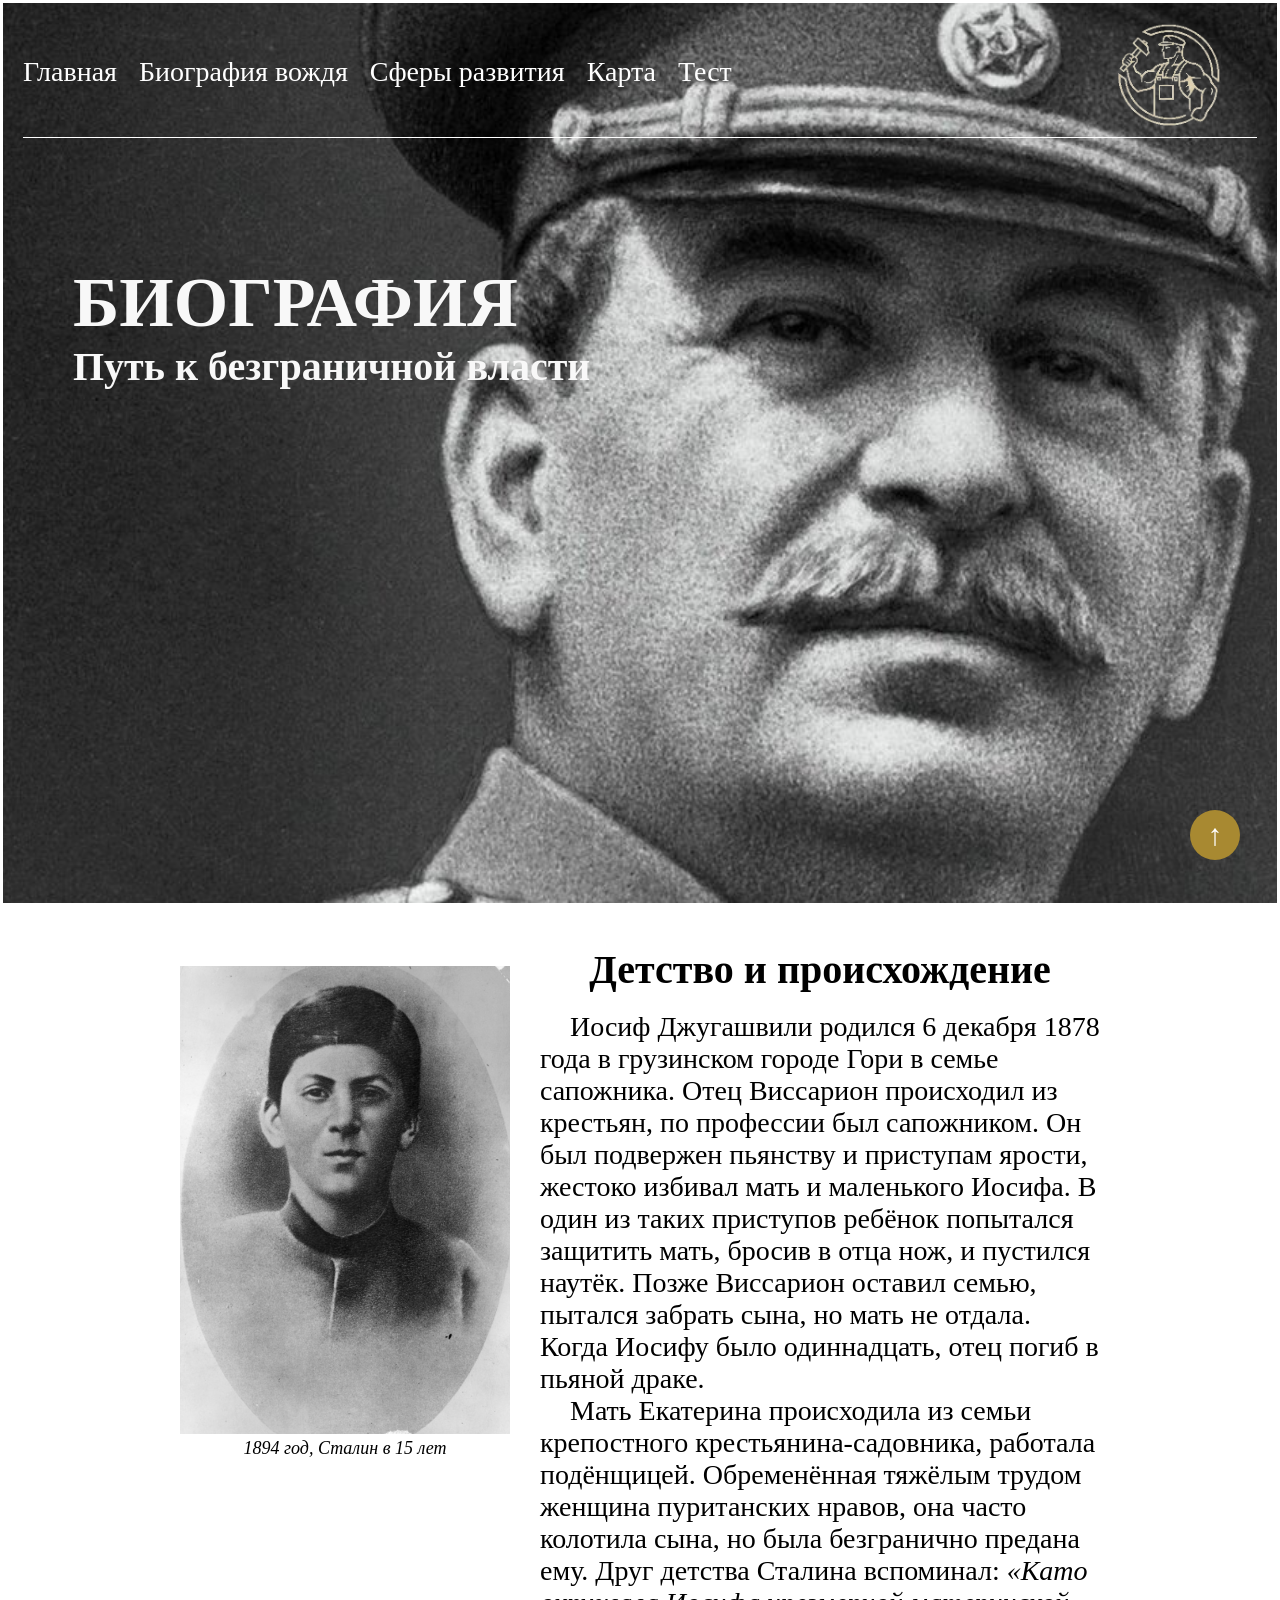
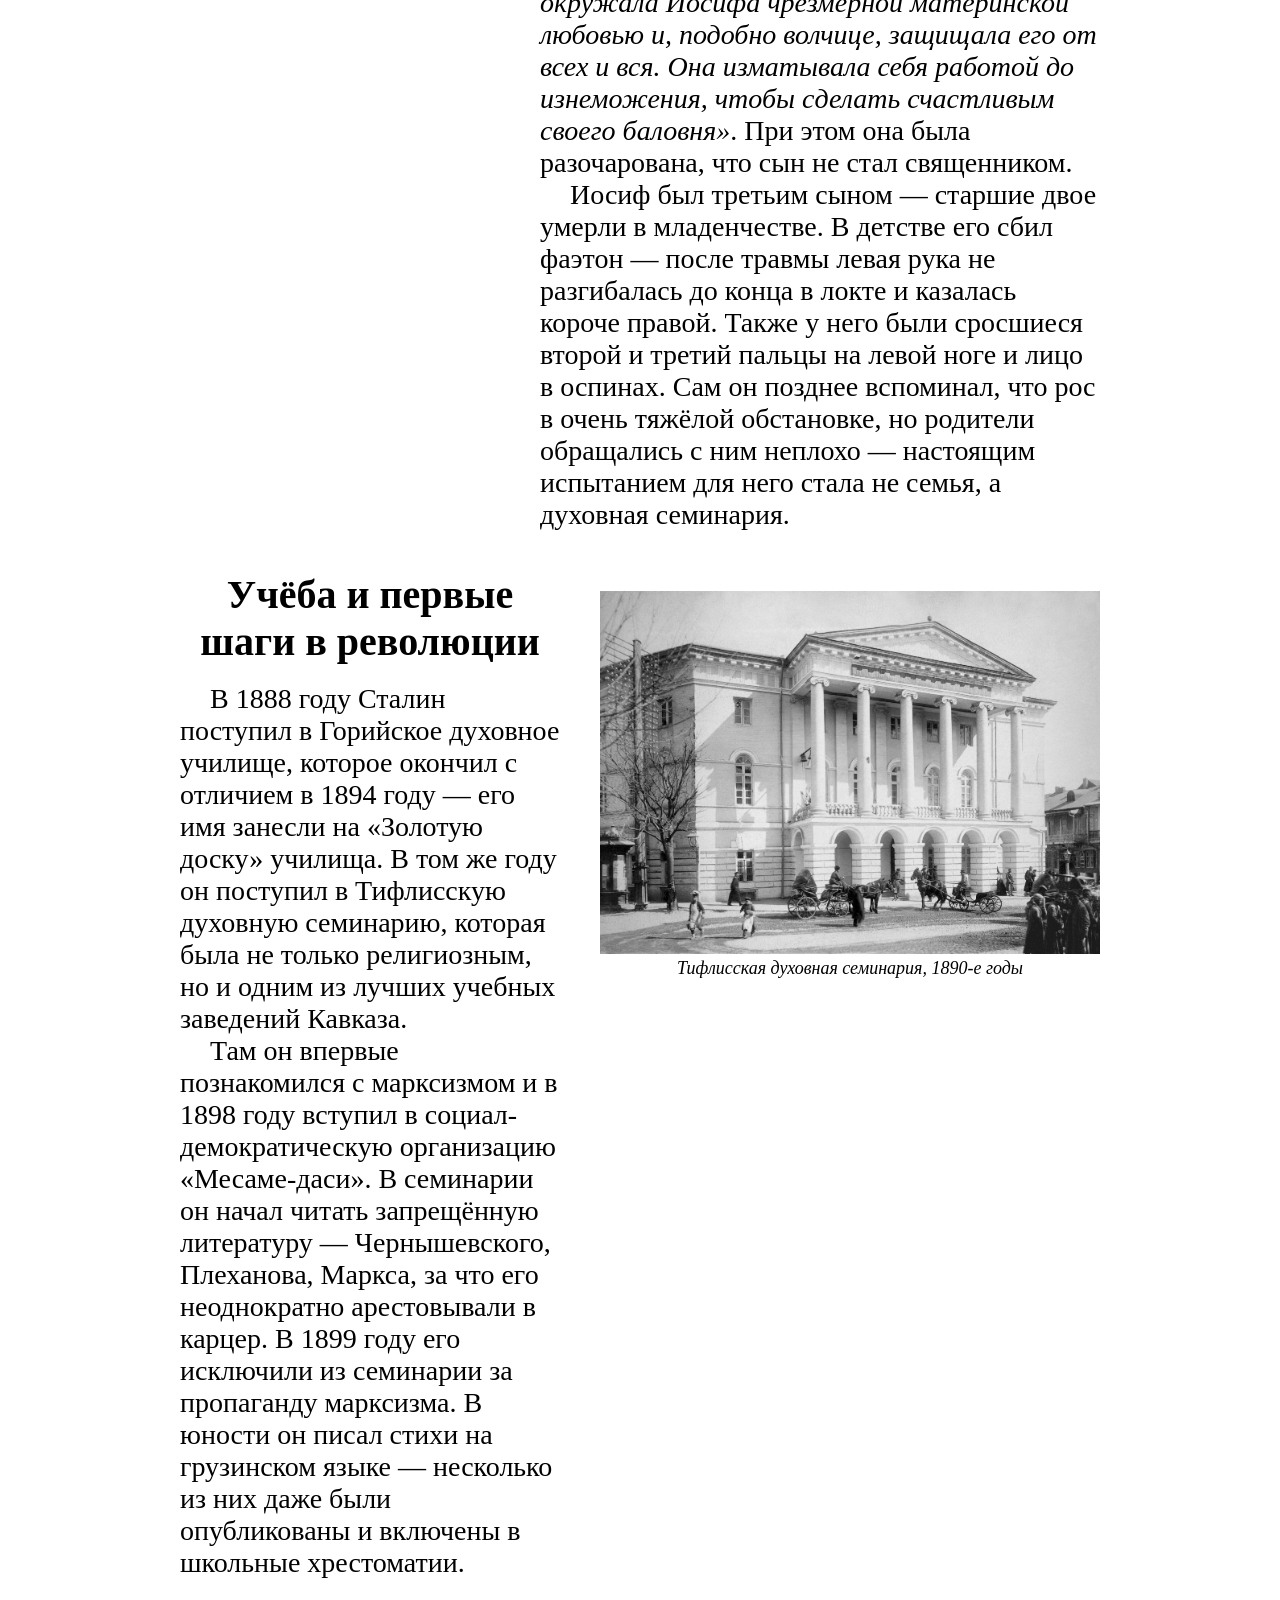
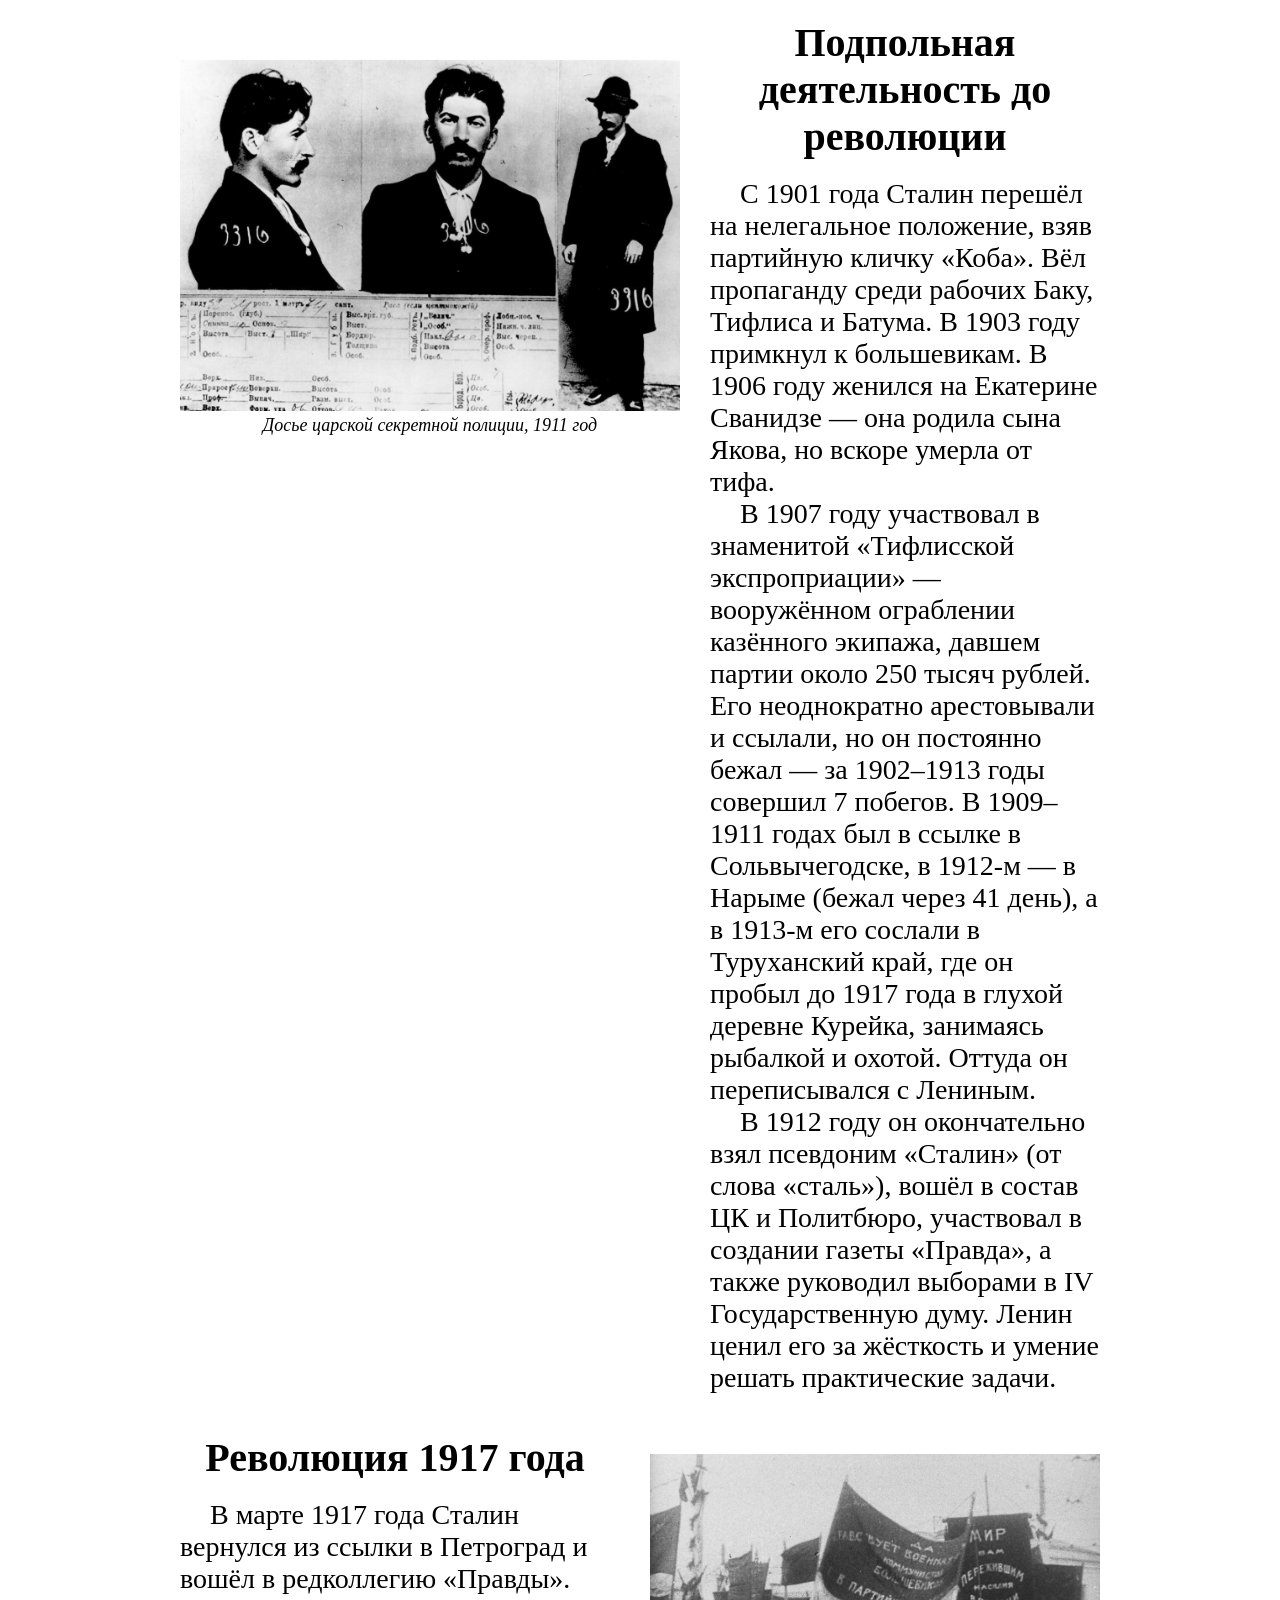
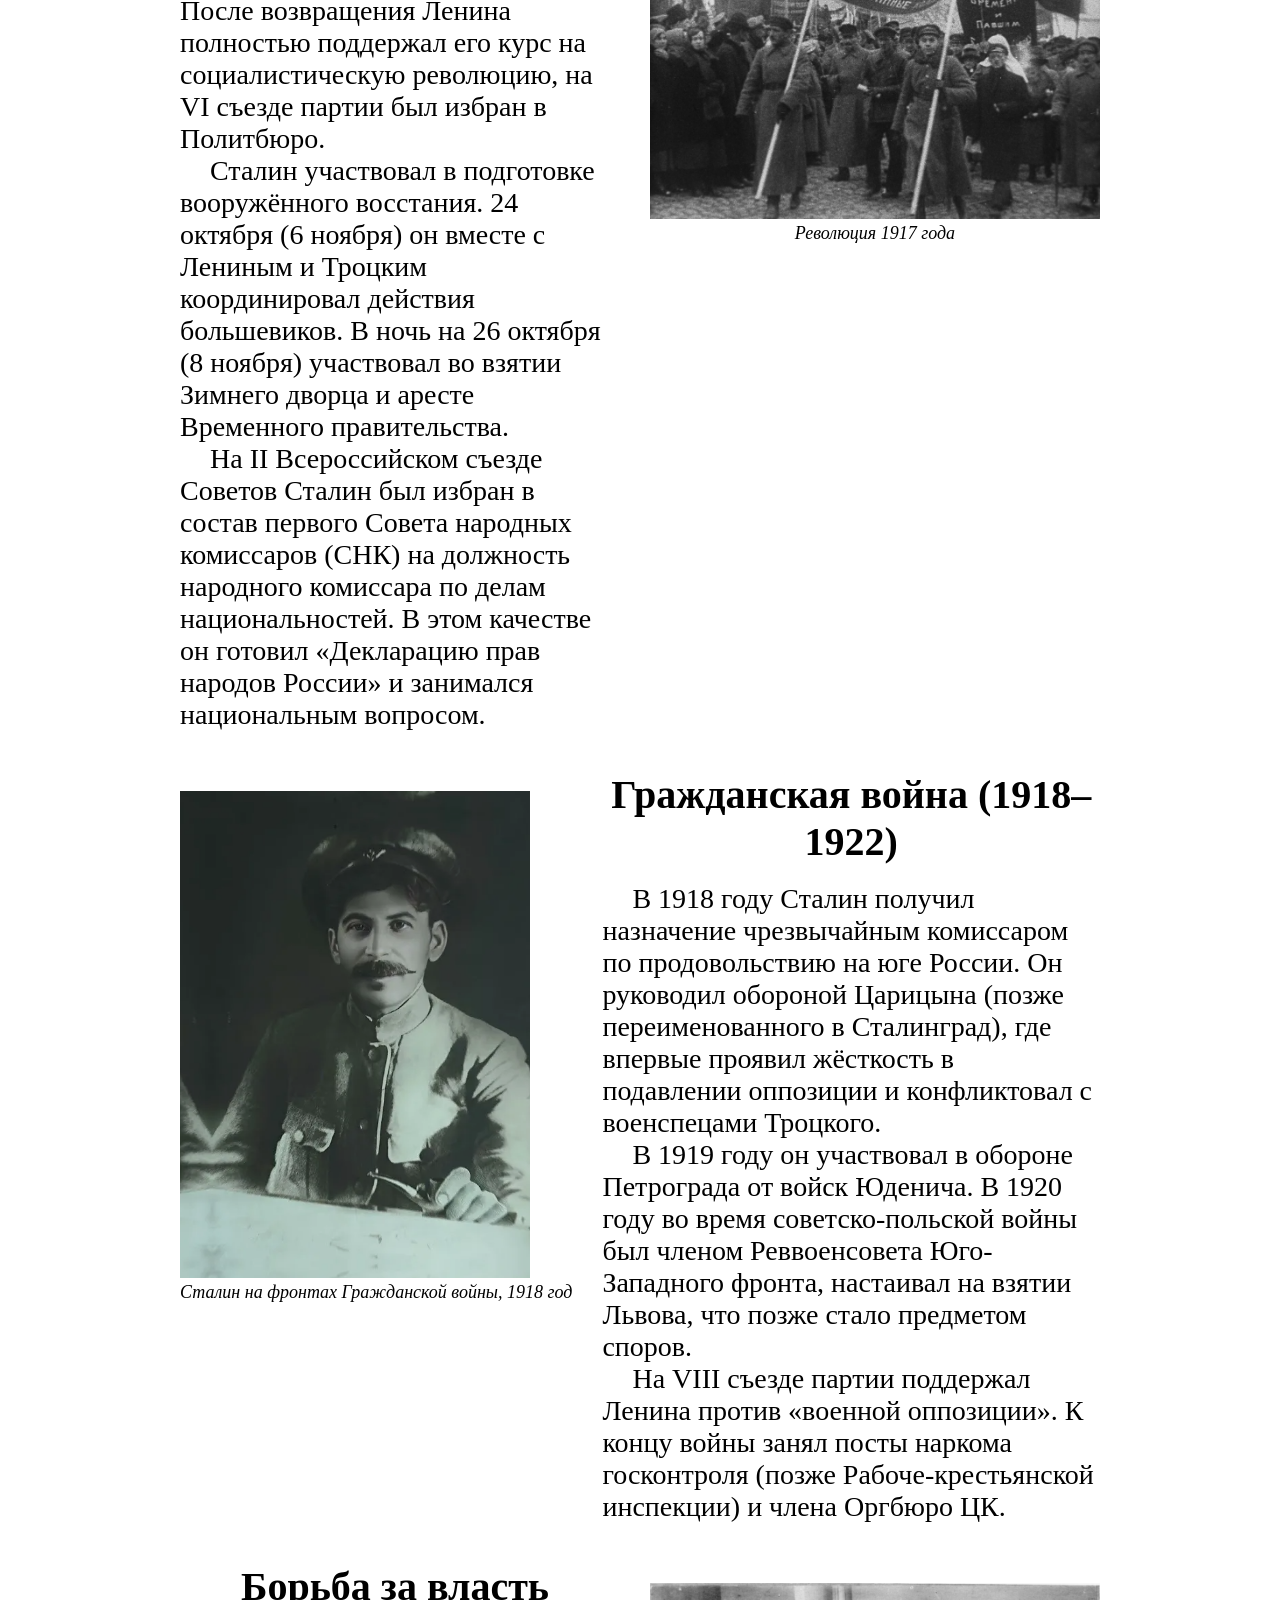
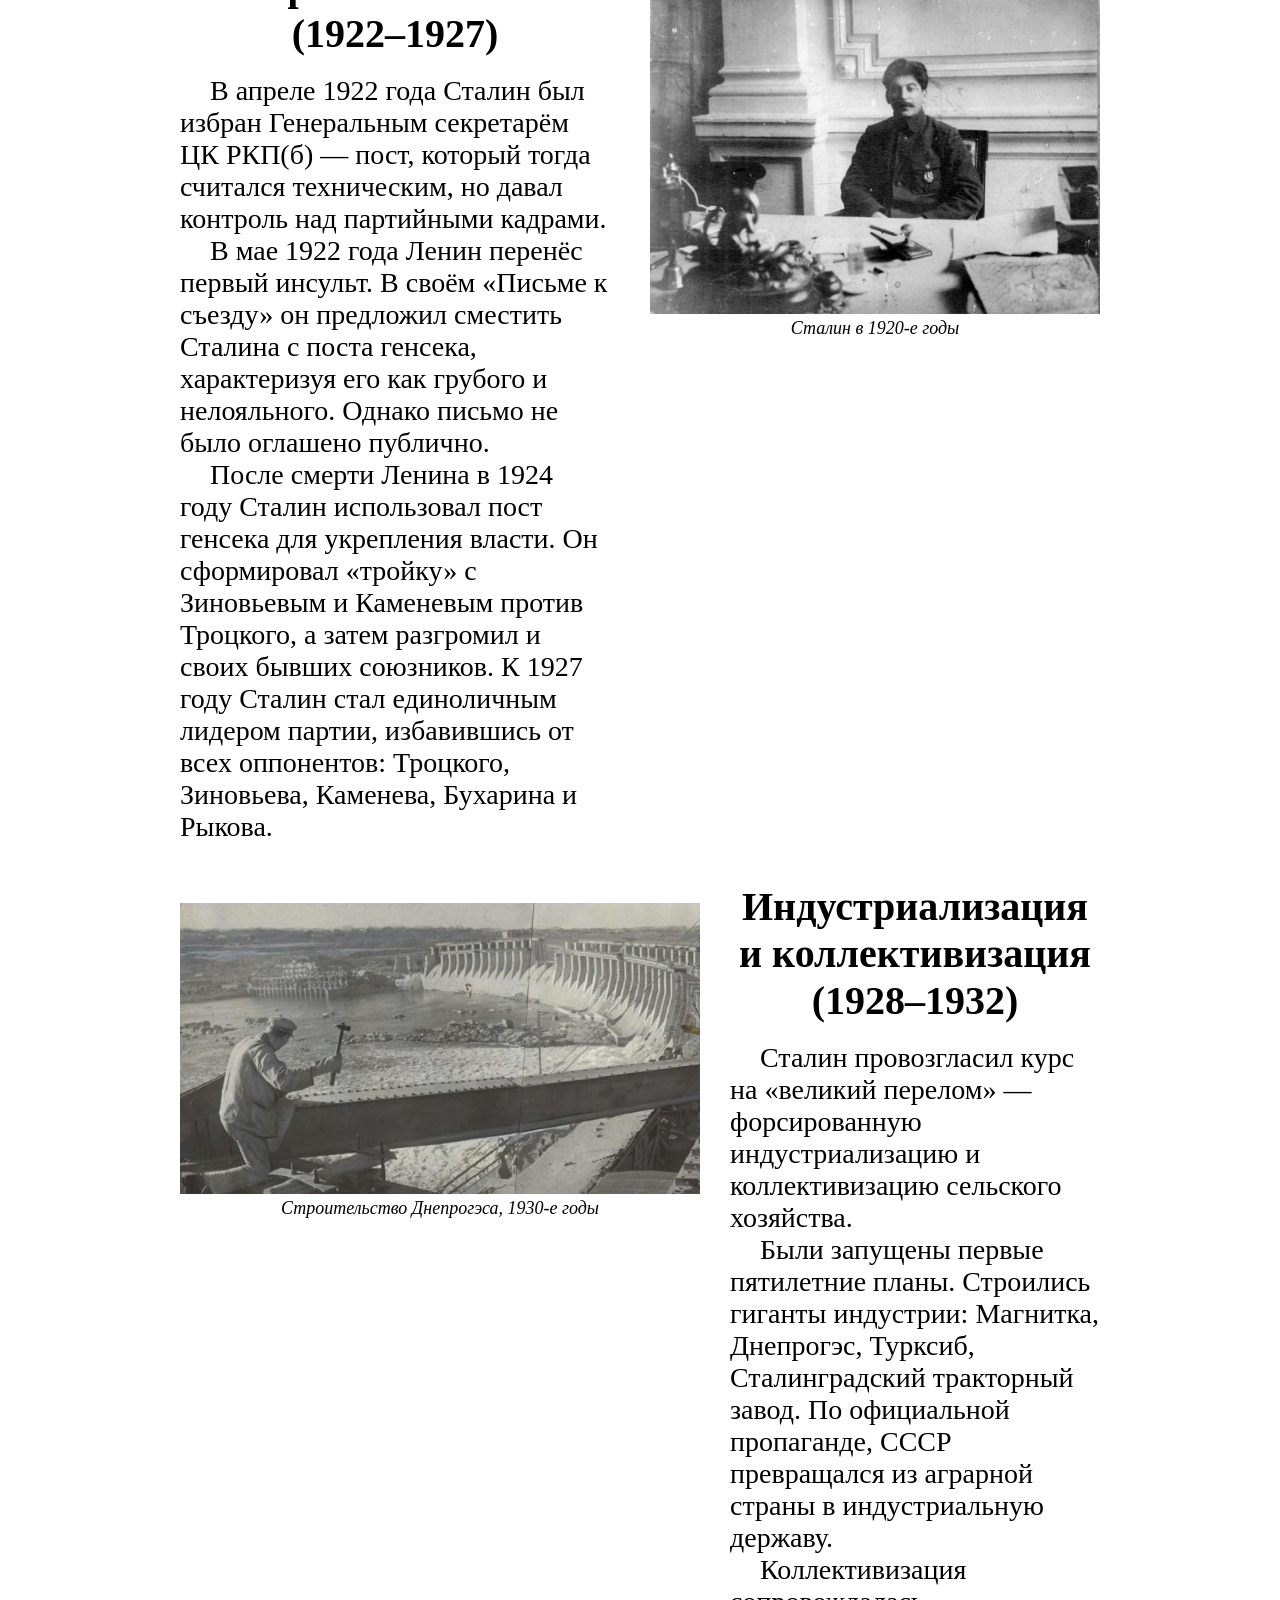
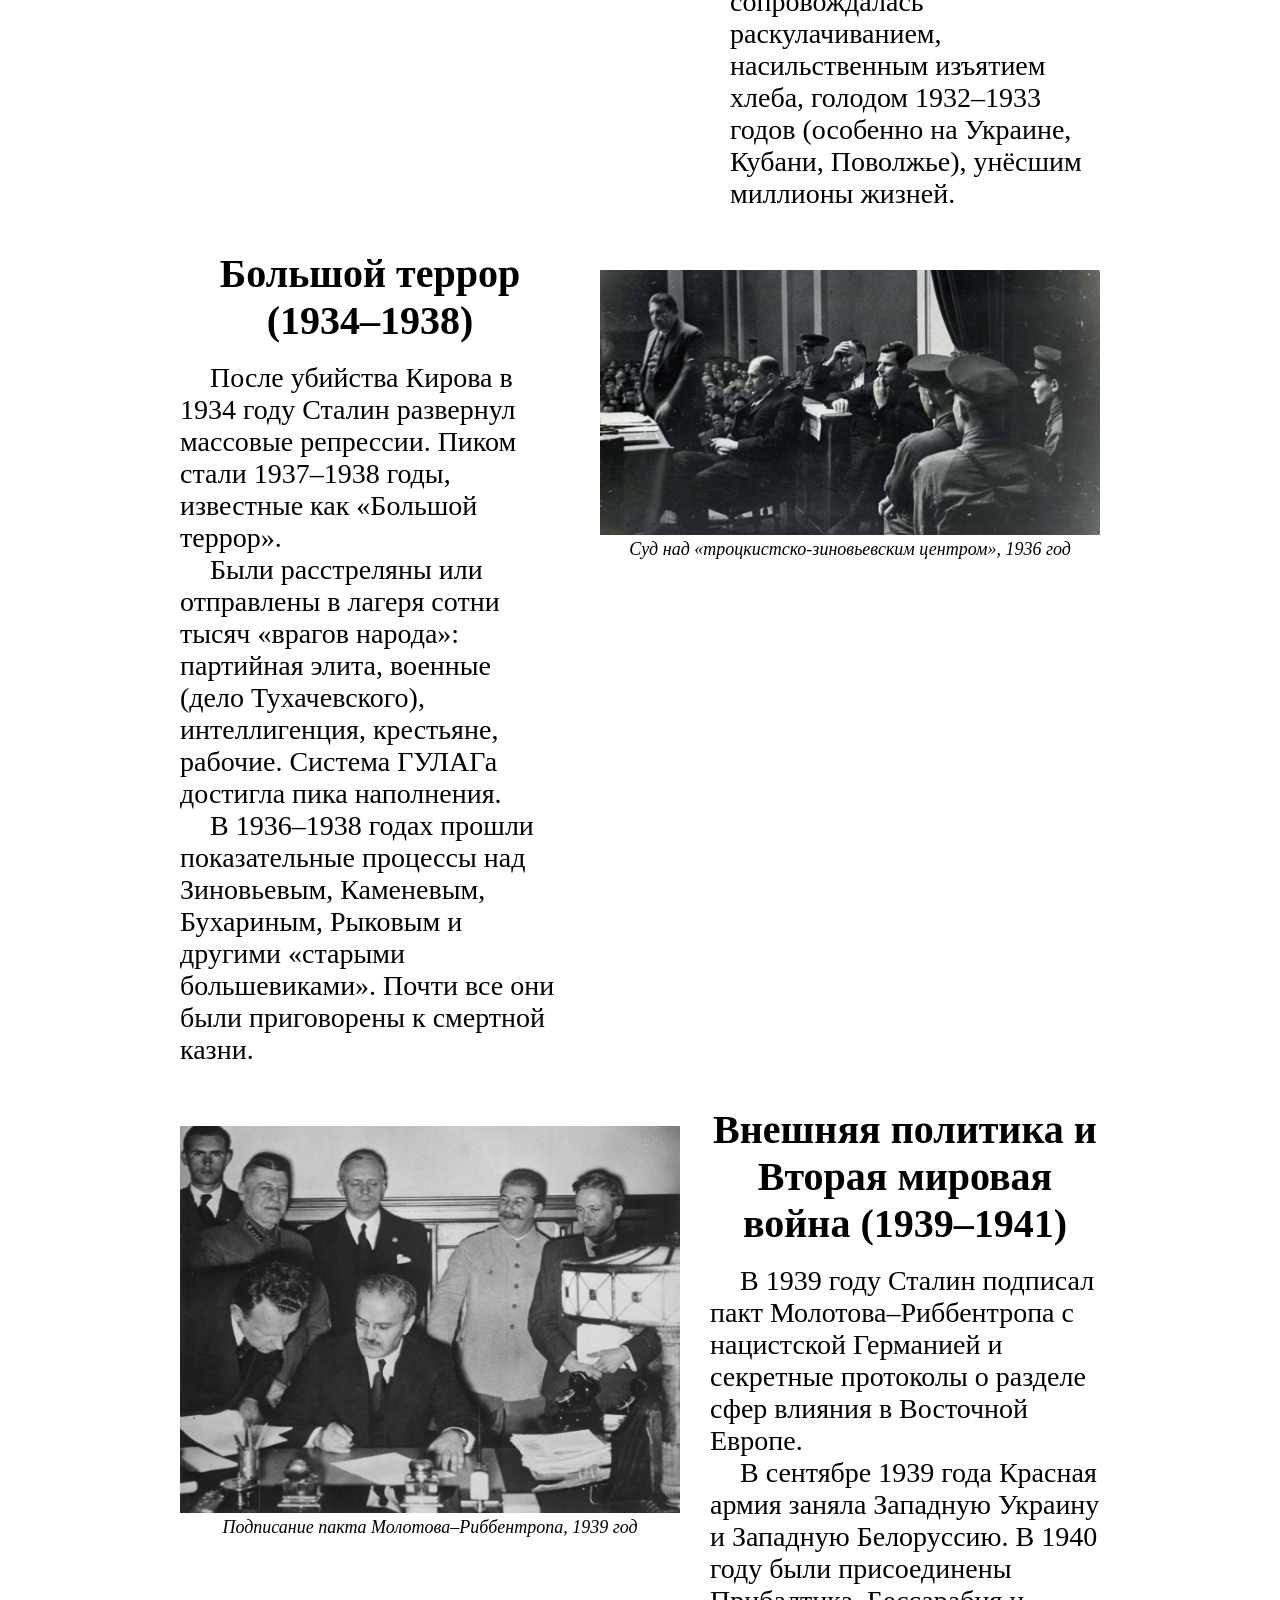
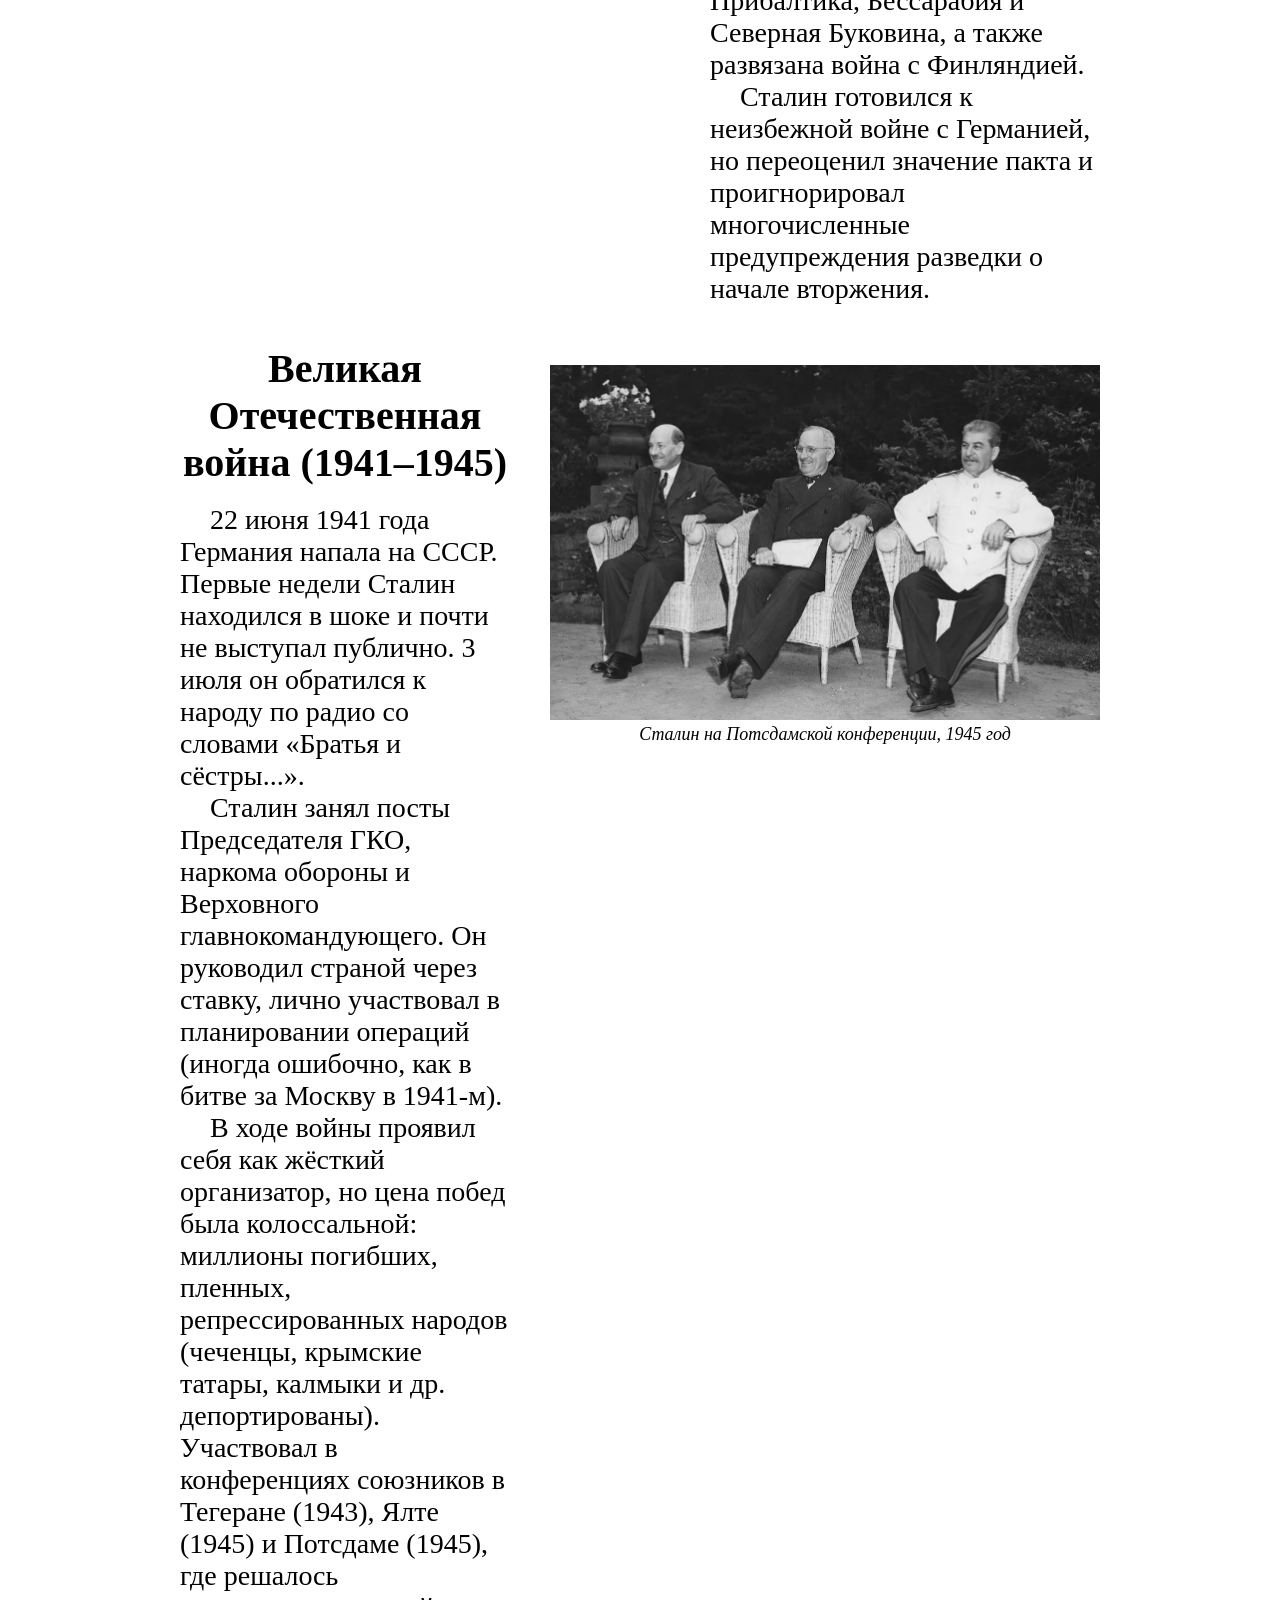
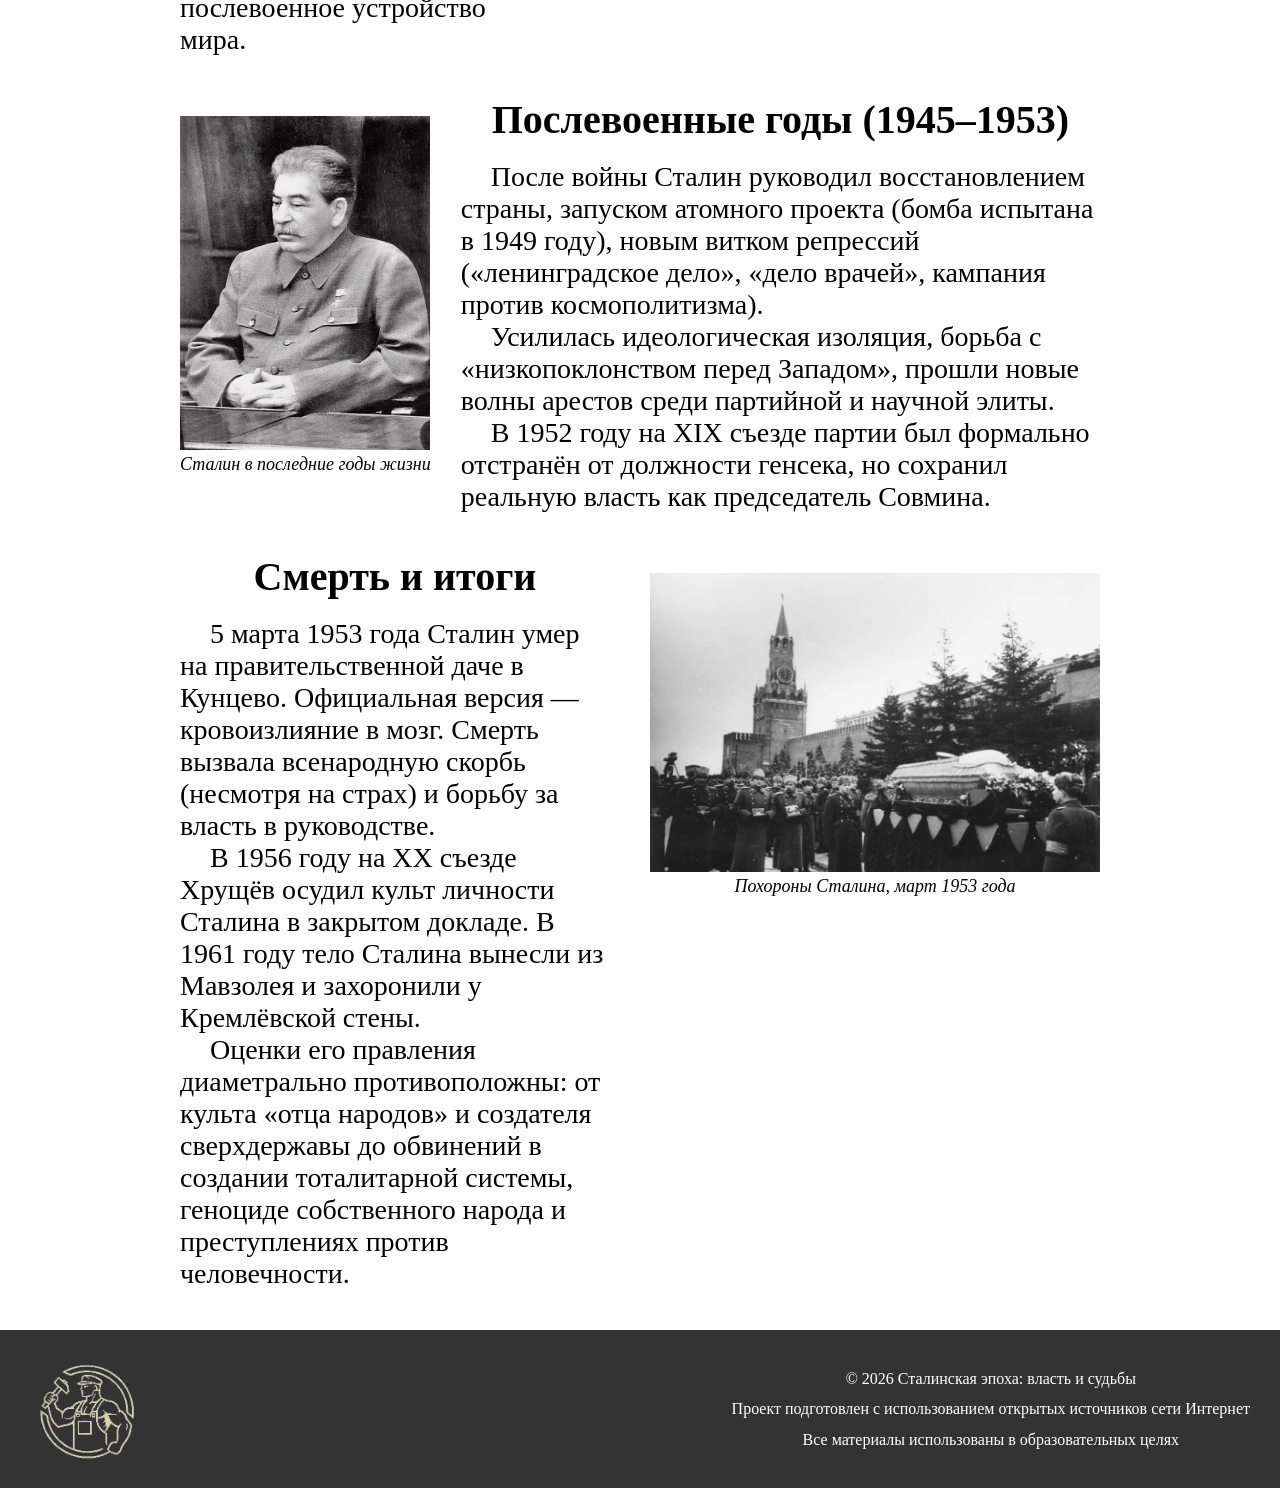
<file: bio.html>
<!DOCTYPE html>
<html lang="ru">
<head>
    <meta charset="UTF-8">
  
    <title>Сталинская эпоха: власть и судьбы</title>
    <link rel="icon" href="img/favicon.png">
    <link rel="stylesheet" href="bio.css">

</head>
<body>

<header>
    <div class="container">

     <nav>
        <a href="index.html">Главная</a>
        <a href="bio.html">Биография вождя</a>
        <a href="sferrazv.HTML">Сферы развития</a>
        <a href="timeline.html">Карта</a>
        <a href="text.html">Тест</a>
      </nav>

        <div class="logo">
            <img  src="img/ЛОГО.png" alt="логотип сайта" >
        </div>

        <hr class="otd_nav">
    </div>


    <div class="header-content">
      <H1>БИОГРАФИЯ</H1>
      <h4>Путь к безграничной власти</h4>
    </div>  
      
    </div>  
      
 </header>  
 <main>
    <div class="podpol">
        <div class="foto-detstvo">
            <img src="img/миничелик.png" alt="фото Сталина в детстве">
            <div class="fotoopis">1894 год, Сталин в 15 лет</div>
        </div>
        <div class="text-bio">
            <h4>Детство и происхождение</h4>
            <br>
            <p>Иосиф Джугашвили родился 6 декабря 1878 года в грузинском городе Гори в семье сапожника. Отец Виссарион происходил из крестьян, по профессии был сапожником. Он был подвержен пьянству и приступам ярости, жестоко избивал мать и маленького Иосифа. В один из таких приступов ребёнок попытался защитить мать, бросив в отца нож, и пустился наутёк. Позже Виссарион оставил семью, пытался забрать сына, но мать не отдала. Когда Иосифу было одиннадцать, отец погиб в пьяной драке.</p>
            <p>Мать Екатерина происходила из семьи крепостного крестьянина-садовника, работала подёнщицей. Обременённая тяжёлым трудом женщина пуританских нравов, она часто колотила сына, но была безгранично предана ему. Друг детства Сталина вспоминал:<i> «Като окружала Иосифа чрезмерной материнской любовью и, подобно волчице, защищала его от всех и вся. Она изматывала себя работой до изнеможения, чтобы сделать счастливым своего баловня»</i>. При этом она была разочарована, что сын не стал священником.</p>
            <p>Иосиф был третьим сыном — старшие двое умерли в младенчестве. В детстве его сбил фаэтон — после травмы левая рука не разгибалась до конца в локте и казалась короче правой. Также у него были сросшиеся второй и третий пальцы на левой ноге и лицо в оспинах. Сам он позднее вспоминал, что рос в очень тяжёлой обстановке, но родители обращались с ним неплохо — настоящим испытанием для него стала не семья, а духовная семинария.</p>
        </div>
    </div>


    <div class="ych">
        <div class="text-bio">
            <h4>Учёба и первые шаги в революции</h4>
            <br>
            <p>В 1888 году Сталин поступил в Горийское духовное училище, которое окончил с отличием в 1894 году — его имя занесли на «Золотую доску» училища. В том же году он поступил в Тифлисскую духовную семинарию, которая была не только религиозным, но и одним из лучших учебных заведений Кавказа.</p>
            <p>Там он впервые познакомился с марксизмом и в 1898 году вступил в социал-демократическую организацию «Месаме-даси». В семинарии он начал читать запрещённую литературу — Чернышевского, Плеханова, Маркса, за что его неоднократно арестовывали в карцер. В 1899 году его исключили из семинарии за пропаганду марксизма. В юности он писал стихи на грузинском языке — несколько из них даже были опубликованы и включены в школьные хрестоматии.</p>
        </div>
        <div class="foto-seminariya">
            <img src="img/больница.jpg" alt="фото Тифлисской семинарии">
            <div class="fotoopis">Тифлисская духовная семинария, 1890-е годы</div>
        </div>
    </div>


    <div class="podpol">
        <div class="foto-dosie">
            <img src="img/досье.png" alt="Досье царской секретной полиции, 1911 год">
            <div class="fotoopis">Досье царской секретной полиции, 1911 год</div>
        </div>
        <div class="text-bio">
            <h4>Подпольная деятельность до революции</h4>
            <br>
            <p>С 1901 года Сталин перешёл на нелегальное положение, взяв партийную кличку «Коба». Вёл пропаганду среди рабочих Баку, Тифлиса и Батума. В 1903 году примкнул к большевикам. В 1906 году женился на Екатерине Сванидзе — она родила сына Якова, но вскоре умерла от тифа.</p>
            <p>В 1907 году участвовал в знаменитой «Тифлисской экспроприации» — вооружённом ограблении казённого экипажа, давшем партии около 250 тысяч рублей. Его неоднократно арестовывали и ссылали, но он постоянно бежал — за 1902–1913 годы совершил 7 побегов. В 1909–1911 годах был в ссылке в Сольвычегодске, в 1912-м — в Нарыме (бежал через 41 день), а в 1913-м его сослали в Туруханский край, где он пробыл до 1917 года в глухой деревне Курейка, занимаясь рыбалкой и охотой. Оттуда он переписывался с Лениным.</p>
            <p>В 1912 году он окончательно взял псевдоним «Сталин» (от слова «сталь»), вошёл в состав ЦК и Политбюро, участвовал в создании газеты «Правда», а также руководил выборами в IV Государственную думу. Ленин ценил его за жёсткость и умение решать практические задачи.</p>
        </div>
    </div>

    <div class="ych">
        <div class="text-bio">
            <h4>Революция 1917 года</h4>
            <br>
            <p>В марте 1917 года Сталин вернулся из ссылки в Петроград и вошёл в редколлегию «Правды». После возвращения Ленина полностью поддержал его курс на социалистическую революцию, на VI съезде партии был избран в Политбюро.</p>
            <p>Сталин участвовал в подготовке вооружённого восстания. 24 октября (6 ноября) он вместе с Лениным и Троцким координировал действия большевиков. В ночь на 26 октября (8 ноября) участвовал во взятии Зимнего дворца и аресте Временного правительства.</p>
            <p>На II Всероссийском съезде Советов Сталин был избран в состав первого Совета народных комиссаров (СНК) на должность народного комиссара по делам национальностей. В этом качестве он готовил «Декларацию прав народов России» и занимался национальным вопросом.</p>
        </div>
        <div class="foto-revolyutsiya">
            <img src="img/революция.png" alt="Революция 1917 года">
            <div class="fotoopis">Революция 1917 года</div>
        </div>
    </div>


    <div class="podpol">
        <div class="foto-grazhdanskaya">
            <img src="img/1918.png" alt="Гражданская война">
            <div class="fotoopis">Сталин на фронтах Гражданской войны, 1918 год</div>
        </div>
        <div class="text-bio">
            <h4>Гражданская война (1918–1922)</h4>
            <br>
            <p>В 1918 году Сталин получил назначение чрезвычайным комиссаром по продовольствию на юге России. Он руководил обороной Царицына (позже переименованного в Сталинград), где впервые проявил жёсткость в подавлении оппозиции и конфликтовал с военспецами Троцкого.</p>
            <p>В 1919 году он участвовал в обороне Петрограда от войск Юденича. В 1920 году во время советско-польской войны был членом Реввоенсовета Юго-Западного фронта, настаивал на взятии Львова, что позже стало предметом споров.</p>
            <p>На VIII съезде партии поддержал Ленина против «военной оппозиции». К концу войны занял посты наркома госконтроля (позже Рабоче-крестьянской инспекции) и члена Оргбюро ЦК.</p>
        </div>
    </div>

    <div class="ych">
        <div class="text-bio">
            <h4>Борьба за власть (1922–1927)</h4>
            <br>
            <p>В апреле 1922 года Сталин был избран Генеральным секретарём ЦК РКП(б) — пост, который тогда считался техническим, но давал контроль над партийными кадрами.</p>
            <p>В мае 1922 года Ленин перенёс первый инсульт. В своём «Письме к съезду» он предложил сместить Сталина с поста генсека, характеризуя его как грубого и нелояльного. Однако письмо не было оглашено публично.</p>
            <p>После смерти Ленина в 1924 году Сталин использовал пост генсека для укрепления власти. Он сформировал «тройку» с Зиновьевым и Каменевым против Троцкого, а затем разгромил и своих бывших союзников. К 1927 году Сталин стал единоличным лидером партии, избавившись от всех оппонентов: Троцкого, Зиновьева, Каменева, Бухарина и Рыкова.</p>
        </div>
        <div class="foto-borba">
            <img src="img/1921.png" alt="Сталин в 1920-е годы">
            <div class="fotoopis">Сталин в 1920-е годы</div>
        </div>
    </div>

  
    <div class="podpol">
        <div class="foto-industrial">
            <img src="img/днепрогэс.png" alt="Индустриализация">
            <div class="fotoopis">Строительство Днепрогэса, 1930-е годы</div>
        </div>
        <div class="text-bio">
            <h4>Индустриализация и коллективизация (1928–1932)</h4>
            <br>
            <p>Сталин провозгласил курс на «великий перелом» — форсированную индустриализацию и коллективизацию сельского хозяйства.</p>
            <p>Были запущены первые пятилетние планы. Строились гиганты индустрии: Магнитка, Днепрогэс, Турксиб, Сталинградский тракторный завод. По официальной пропаганде, СССР превращался из аграрной страны в индустриальную державу.</p>
            <p>Коллективизация сопровождалась раскулачиванием, насильственным изъятием хлеба, голодом 1932–1933 годов (особенно на Украине, Кубани, Поволжье), унёсшим миллионы жизней.</p>
        </div>
    </div>

    
    <div class="ych">
        <div class="text-bio">
            <h4>Большой террор (1934–1938)</h4>
            <br>
            <p>После убийства Кирова в 1934 году Сталин развернул массовые репрессии. Пиком стали 1937–1938 годы, известные как «Большой террор».</p>
            <p>Были расстреляны или отправлены в лагеря сотни тысяч «врагов народа»: партийная элита, военные (дело Тухачевского), интеллигенция, крестьяне, рабочие. Система ГУЛАГа достигла пика наполнения.</p>
            <p>В 1936–1938 годах прошли показательные процессы над Зиновьевым, Каменевым, Бухариным, Рыковым и другими «старыми большевиками». Почти все они были приговорены к смертной казни.</p>
        </div>
        <div class="foto-terror">
            <img src="img/суд.png" alt="Большой террор">
            <div class="fotoopis">Суд над «троцкистско-зиновьевским центром», 1936 год</div>
        </div>
    </div>

  
    <div class="podpol">
        <div class="foto-pakt">
            <img src="img/пакт.png" alt="Пакт Молотова–Риббентропа">
            <div class="fotoopis">Подписание пакта Молотова–Риббентропа, 1939 год</div>
        </div>
        <div class="text-bio">
            <h4>Внешняя политика и Вторая мировая война (1939–1941)</h4>
            <br>
            <p>В 1939 году Сталин подписал пакт Молотова–Риббентропа с нацистской Германией и секретные протоколы о разделе сфер влияния в Восточной Европе.</p>
            <p>В сентябре 1939 года Красная армия заняла Западную Украину и Западную Белоруссию. В 1940 году были присоединены Прибалтика, Бессарабия и Северная Буковина, а также развязана война с Финляндией.</p>
            <p>Сталин готовился к неизбежной войне с Германией, но переоценил значение пакта и проигнорировал многочисленные предупреждения разведки о начале вторжения.</p>
        </div>
    </div>

    <!-- Великая Отечественная война: текст слева, фото справа -->
    <div class="ych">
        <div class="text-bio">
            <h4>Великая Отечественная война (1941–1945)</h4>
            <br>
            <p>22 июня 1941 года Германия напала на СССР. Первые недели Сталин находился в шоке и почти не выступал публично. 3 июля он обратился к народу по радио со словами «Братья и сёстры...».</p>
            <p>Сталин занял посты Председателя ГКО, наркома обороны и Верховного главнокомандующего. Он руководил страной через ставку, лично участвовал в планировании операций (иногда ошибочно, как в битве за Москву в 1941-м).</p>
            <p>В ходе войны проявил себя как жёсткий организатор, но цена побед была колоссальной: миллионы погибших, пленных, репрессированных народов (чеченцы, крымские татары, калмыки и др. депортированы). Участвовал в конференциях союзников в Тегеране (1943), Ялте (1945) и Потсдаме (1945), где решалось послевоенное устройство мира.</p>
        </div>
        <div class="foto-voina">
            <img src="img/конференция.png" alt="Великая Отечественная война">
            <div class="fotoopis">Сталин на Потсдамской конференции, 1945 год</div>
        </div>
    </div>

    <!-- Послевоенные годы: фото слева -->
    <div class="podpol">
        <div class="foto-posle">
            <img src="img/последние.png" alt="Послевоенные годы">
            <div class="fotoopis">Сталин в последние годы жизни</div>
        </div>
        <div class="text-bio">
            <h4>Послевоенные годы (1945–1953)</h4>
            <br>
            <p>После войны Сталин руководил восстановлением страны, запуском атомного проекта (бомба испытана в 1949 году), новым витком репрессий («ленинградское дело», «дело врачей», кампания против космополитизма).</p>
            <p>Усилилась идеологическая изоляция, борьба с «низкопоклонством перед Западом», прошли новые волны арестов среди партийной и научной элиты.</p>
            <p>В 1952 году на XIX съезде партии был формально отстранён от должности генсека, но сохранил реальную власть как председатель Совмина.</p>
        </div>
    </div>

    <!-- Смерть и итоги: текст слева, фото справа -->
    <div class="ych">
        <div class="text-bio">
            <h4>Смерть и итоги</h4>
            <br>
            <p>5 марта 1953 года Сталин умер на правительственной даче в Кунцево. Официальная версия — кровоизлияние в мозг. Смерть вызвала всенародную скорбь (несмотря на страх) и борьбу за власть в руководстве.</p>
            <p>В 1956 году на XX съезде Хрущёв осудил культ личности Сталина в закрытом докладе. В 1961 году тело Сталина вынесли из Мавзолея и захоронили у Кремлёвской стены.</p>
            <p>Оценки его правления диаметрально противоположны: от культа «отца народов» и создателя сверхдержавы до обвинений в создании тоталитарной системы, геноциде собственного народа и преступлениях против человечности.</p>
        </div>
        <div class="foto-smert">
            <img src="img/похороны.png" alt="Похороны Сталина">
            <div class="fotoopis">Похороны Сталина, март 1953 года</div>
        </div>
    </div>
</main>



<a href="#top" class="scroll-top-button">↑</a>
 <footer>
    <div class="stopimg">
          <img  src="img/ЛОГО.png" alt="логотип сайта" >
      </div>
    <div class="containerff">
        <p>© 2026 Сталинская эпоха: власть и судьбы</p>
        <p>Проект подготовлен с использованием открытых источников сети Интернет</p>
        <p>Все материалы использованы в образовательных целях</p>
    </div>
</footer>


</body>
</html>
</file>
<file: bio.css>
* {
    margin: 0;
}


header{
background-image: url("./img/СМОТРИТ.png");
background-position: center 100%;
background-size: cover;  
background-position: center; 
background-repeat: no-repeat; 
min-height: 100vh;
border: 3px solid white;
position: relative;
}

.header h4 {
    position: relative;
    left: 300px;              
}



.container{
    display: flex;
    flex-wrap: wrap;
    justify-content: space-between;
    align-items: center;
    padding: 40px 20px;
    height: 130px;

}

.logo {
    position: absolute;
    top: 5px;     
    right: 40px;     

}
.logo img{
    width: 130px;
    height: auto;
}






.otd_nav{

  border: none;              
  height: 1px;                 
  background-color: #ffffff;   
            
  width: 100%;                 
  margin: 20px auto;        
}

nav {
    display: flex;          
    gap: 22px;
    align-items: center;           
}

nav a {
    color: white;
    font-size: 28px;
    text-decoration: none;
    font-family: "Times New Roman", Times, serif;
    height: 100%;              
    display: flex;
    align-items: center;        
    line-height: 1;             
    padding: 0;                
}






.header-content{
  color:rgb(248, 248, 248);
  padding: 50px 100px 200px 70px;
}
.header-content h1{
    font-size: 70px;
}
.header-content h4{
    font-size: 40px;
    
}




body {
    background: linear-gradient(#656a81ee, #8a7d68) no-repeat fixed;
    background-size: cover;
    min-height: 100vh;

}



.fotoopis{
    text-align: center;
    font-size: 18px;
    font-style: italic;
}

p {
    font-size: 28px;
    text-indent: 30px;

}


.text-bio{
    flex: 1; 
    text-justify: inter-word;
}

.text-bio h4{
    text-align: center;
    font-size: 40px;
    font-weight: bold
}





.ych {
    display: flex;
    flex-direction: row;
    gap: 40px;
    margin: 40px 180px;          
}

.podpol {
    display: flex;
    flex-direction: row;
    justify-content: space-between;
    gap: 30px;
    margin: 40px 180px;        
    align-items: flex-start; 
}





.foto-detstvo img {
    width: 330px;
    height: auto;
    margin-top: 20px;
}

.foto-seminariya img {
    width: 500px;
    height: auto;
    margin-top: 20px;
}

.foto-dosie img {
    width: 500px;
    height: auto;
    margin-top: 40px;
}

.foto-revolyutsiya img {
    width: 450px;
    height: auto;
    margin-top: 20px;
}

.foto-grazhdanskaya img {
    width: 350px;
    height: auto;
    margin-top: 20px;
}

.foto-borba img {
    width: 450px;
    height: auto;
    margin-top: 20px;
}

.foto-industrial img {
    width: 520px;
    height: auto;
    margin-top: 20px;
}

.foto-terror img {
    width: 500px;
    height: auto;
    margin-top: 20px;
}

.foto-pakt img {
    width: 500px;
    height: auto;
    margin-top: 20px;
}

.foto-voina img {
    width: 550px;
    height: auto;
    margin-top: 20px;
}

.foto-posle img {
    width: 250px;
    height: auto;
    margin-top: 20px;
}

.foto-smert img {
    width: 450px;
    height: auto;
    margin-top: 20px;
}






footer {
    background-color: #333;
    padding: 20px 30px;
    color: #ffffff;
    display: flex;
    align-items: center;
    justify-content: space-between;
    flex-wrap: wrap;
    gap: 20px;
    max-width: 100%;
}

.stopimg {
    flex-shrink: 0;
}

.stopimg img {
    width: 120px;
    height: auto;
    display: block;
}

.containerff {
    text-align: center;
    font-size: 16px;
    line-height: 1.6;
}

.containerff p {

    margin: 5px 0;
    white-space: nowrap;
    font-size: 16px;

}

.scroll-top-button {
    position: fixed;
    bottom: 40px;
    right: 40px;
    background-color: #a88931;
    color: white;
    width: 50px;
    height: 50px;
    border-radius: 50%;
    text-align: center;
    line-height: 50px;
    font-size: 30px;
    text-decoration: none;
    z-index: 999;
}
</file>
